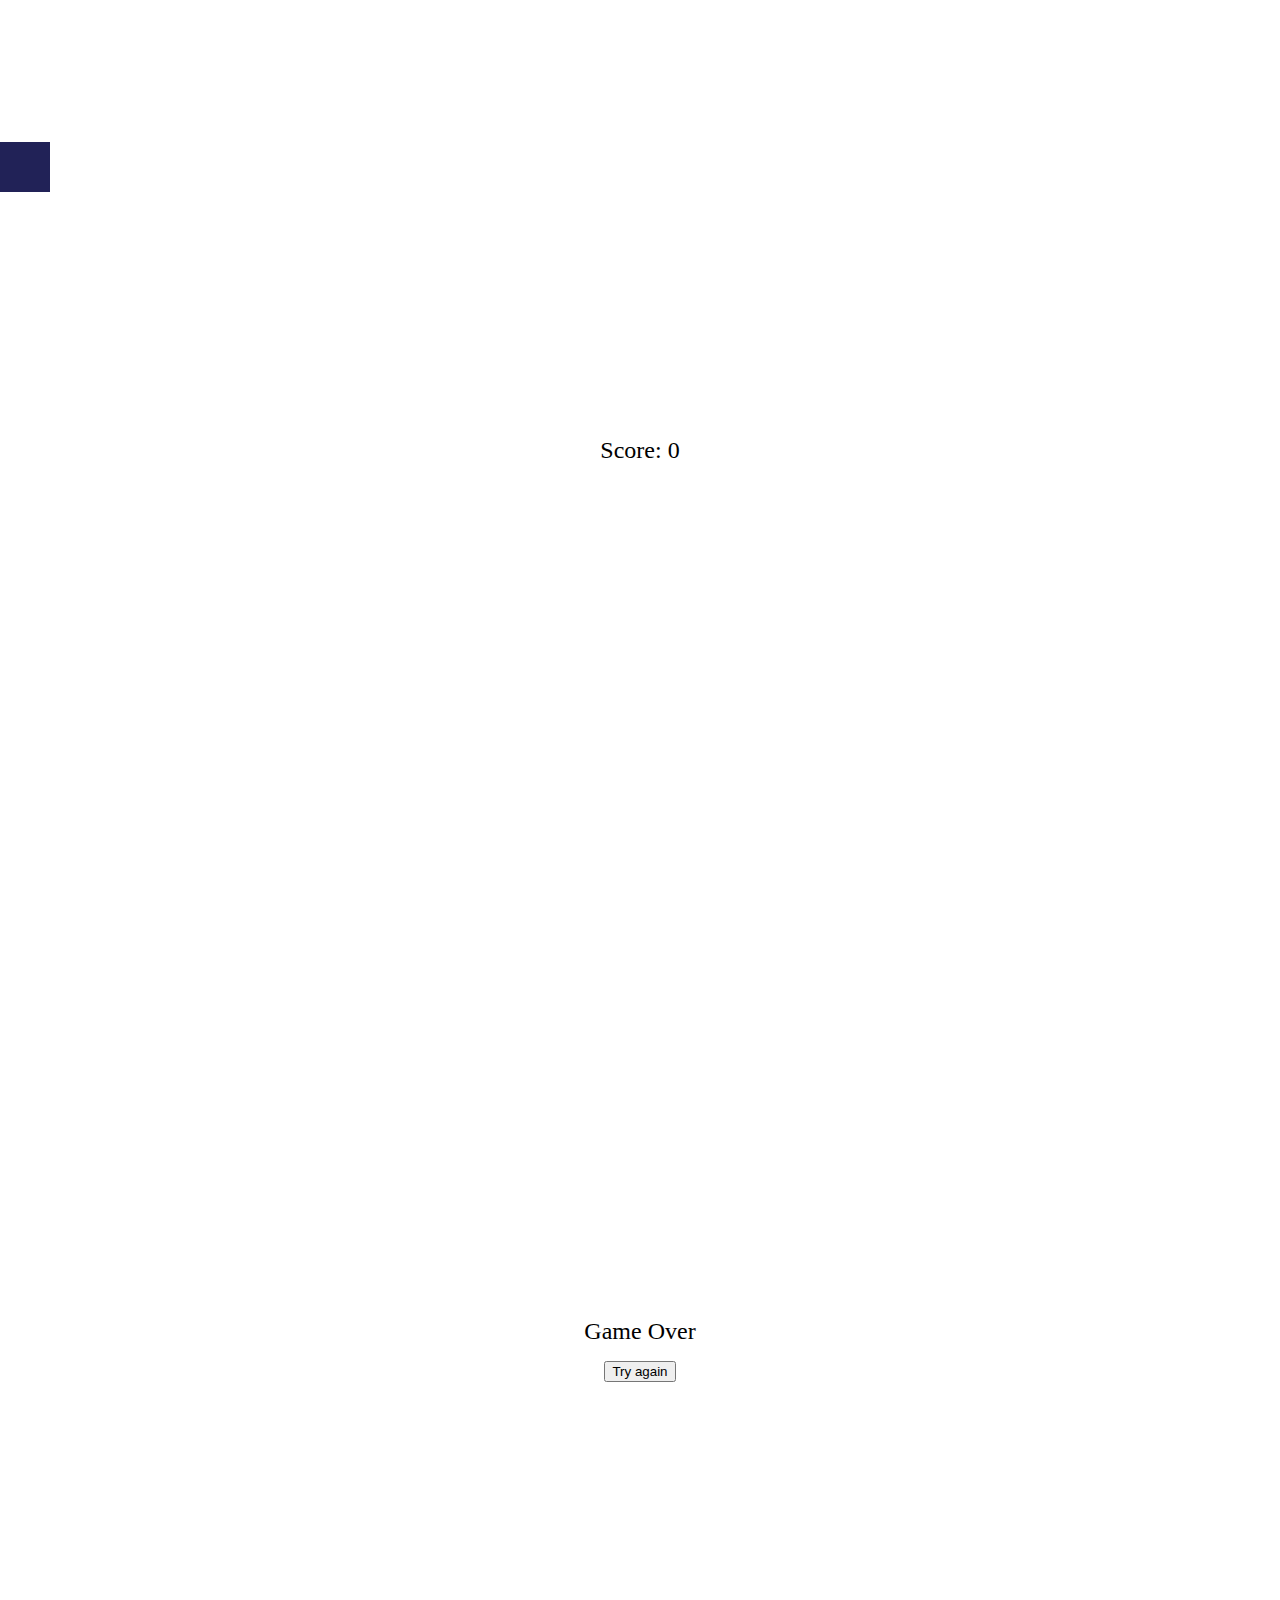
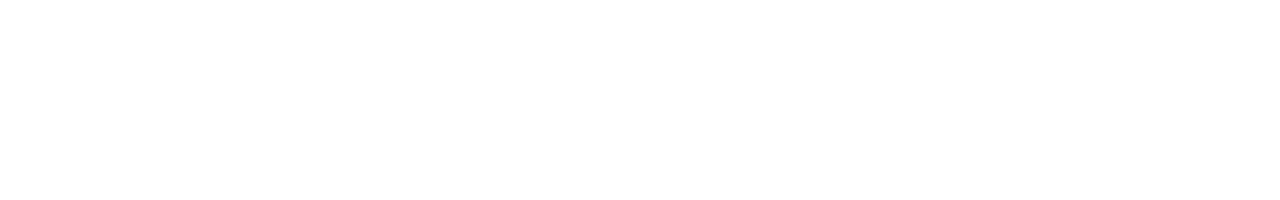
<file: inclass-activity-1/index.html>
<!DOCTYPE html>
<html lang="en">
  <head>
    <meta charset="UTF-8" />
    <meta name="viewport" content="width=device-width, initial-scale=1.0" />
    <title>Random Circle</title>
    <link rel="stylesheet" href="./style.css" />
  </head>
  <body>
    <!-- the square element which would be patrolling the borders -->
    <div id="square"></div>

    <div class="fullWidthWrapper" id="scoreWrapper">
      <!-- This shows the score -->
      <span>Score: <span id="score">0</span></span>
    </div>

    <div class="fullWidthWrapper" id="gameOver">
      <!-- This is shown once the game is over -->
      <span>Game Over</span>
      <!-- When the user clicks on this button it will restart the game -->
      <button id="tryAgain">Try again</button>
    </div>
    <script src="./main.js"></script>
  </body>
</html>
</file>
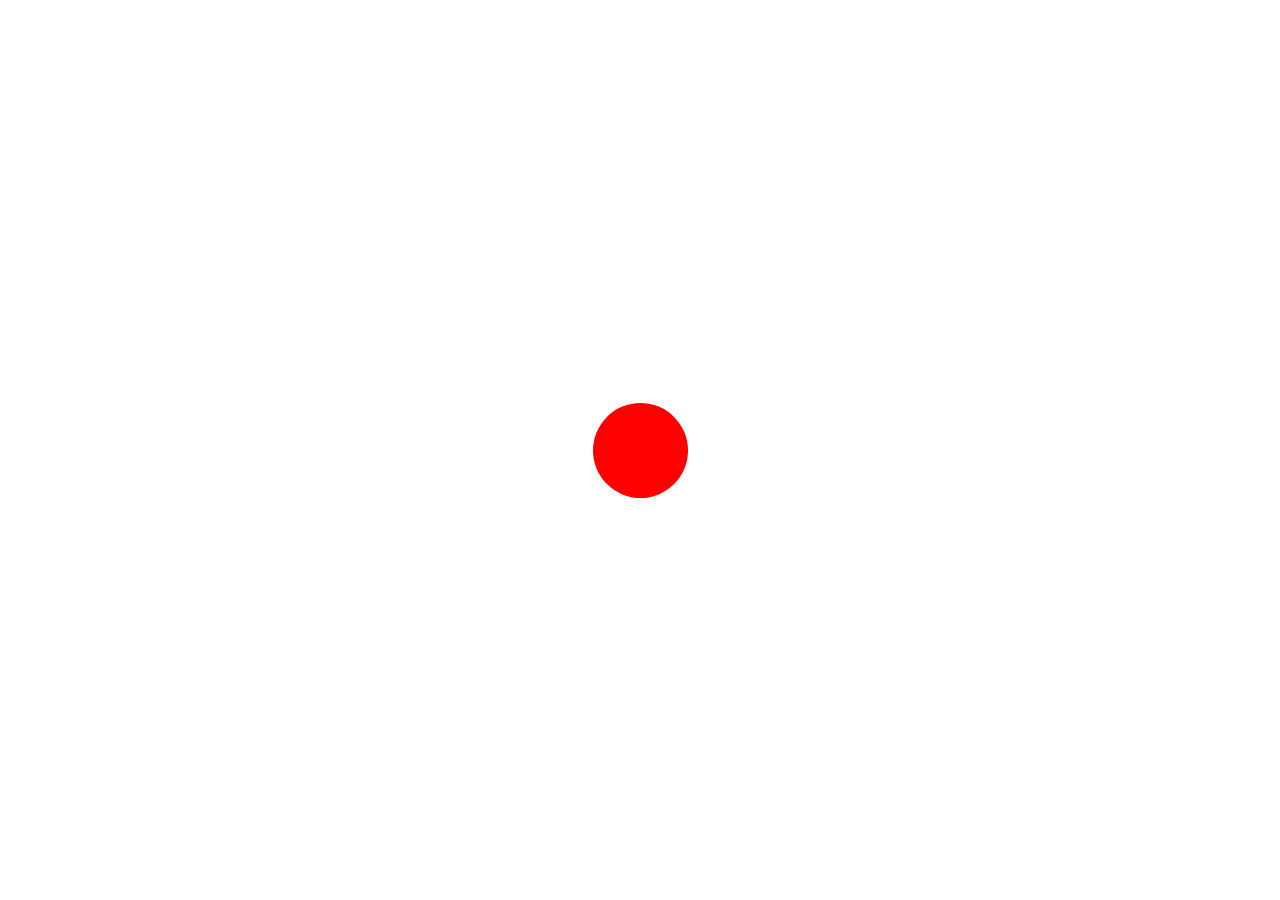
<file: inclass-activity-2/index.html>
<!DOCTYPE html>
<html lang="en">
  <head>
    <meta charset="UTF-8" />
    <meta name="viewport" content="width=device-width, initial-scale=1.0" />
    <title>Random Circle</title>
    <link rel="stylesheet" href="./style.css" />
  </head>
  <body>
    <!-- the canvas element which would be used to have a pulsation -->
    <div id="canvas">
      <div id="pulsating"></div>
    </div>

    <script type="module" src="./main.js"></script>
  </body>
</html>
</file>
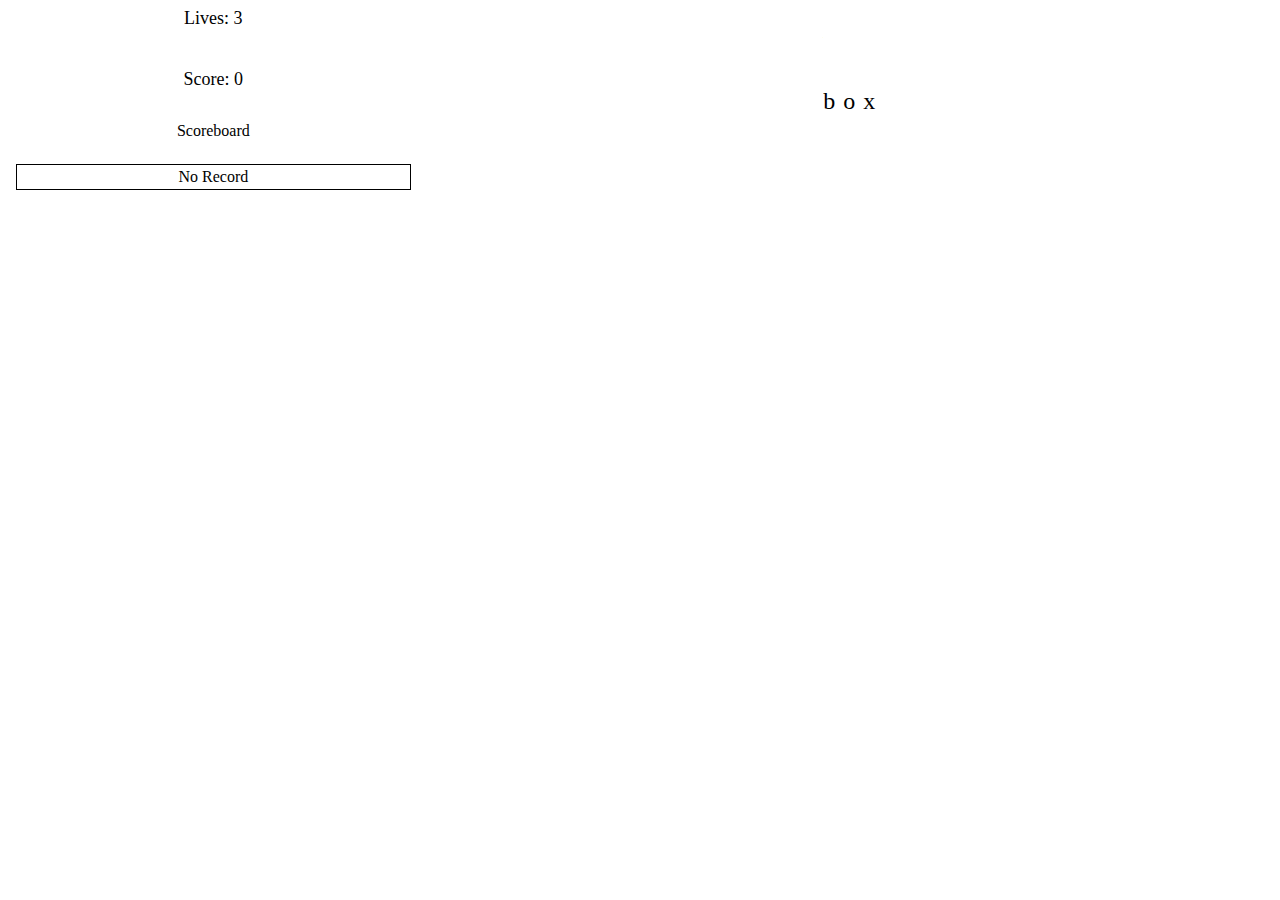
<file: inclass-activity-4/index.html>
<!DOCTYPE html>
<html lang="en">
  <head>
    <meta charset="UTF-8" />
    <meta name="viewport" content="width=device-width, initial-scale=1.0" />
    <title>Random Circle</title>
    <link rel="stylesheet" href="./style.css" />
  </head>
  <body>
    <!-- the square element which would be replicating the screen saver -->
    <div id="canvas">
      <div id="leftPanel">
        <div class="lives-wrapper">Lives: <span id="lives">3</span></div>
        <div class="score-wrapper">Score: <span id="score">0</span></div>
        <div class="score-board-wrapper">
          <div>Scoreboard</div>
          <table id="score-board"></table>
        </div>
      </div>
      <div id="gameBoard">
        <span id="animatedWord"></span>
        <button id="restart">Restart</button>
      </div>
    </div>

    <script type="module" src="./main.js"></script>
  </body>
</html>
</file>
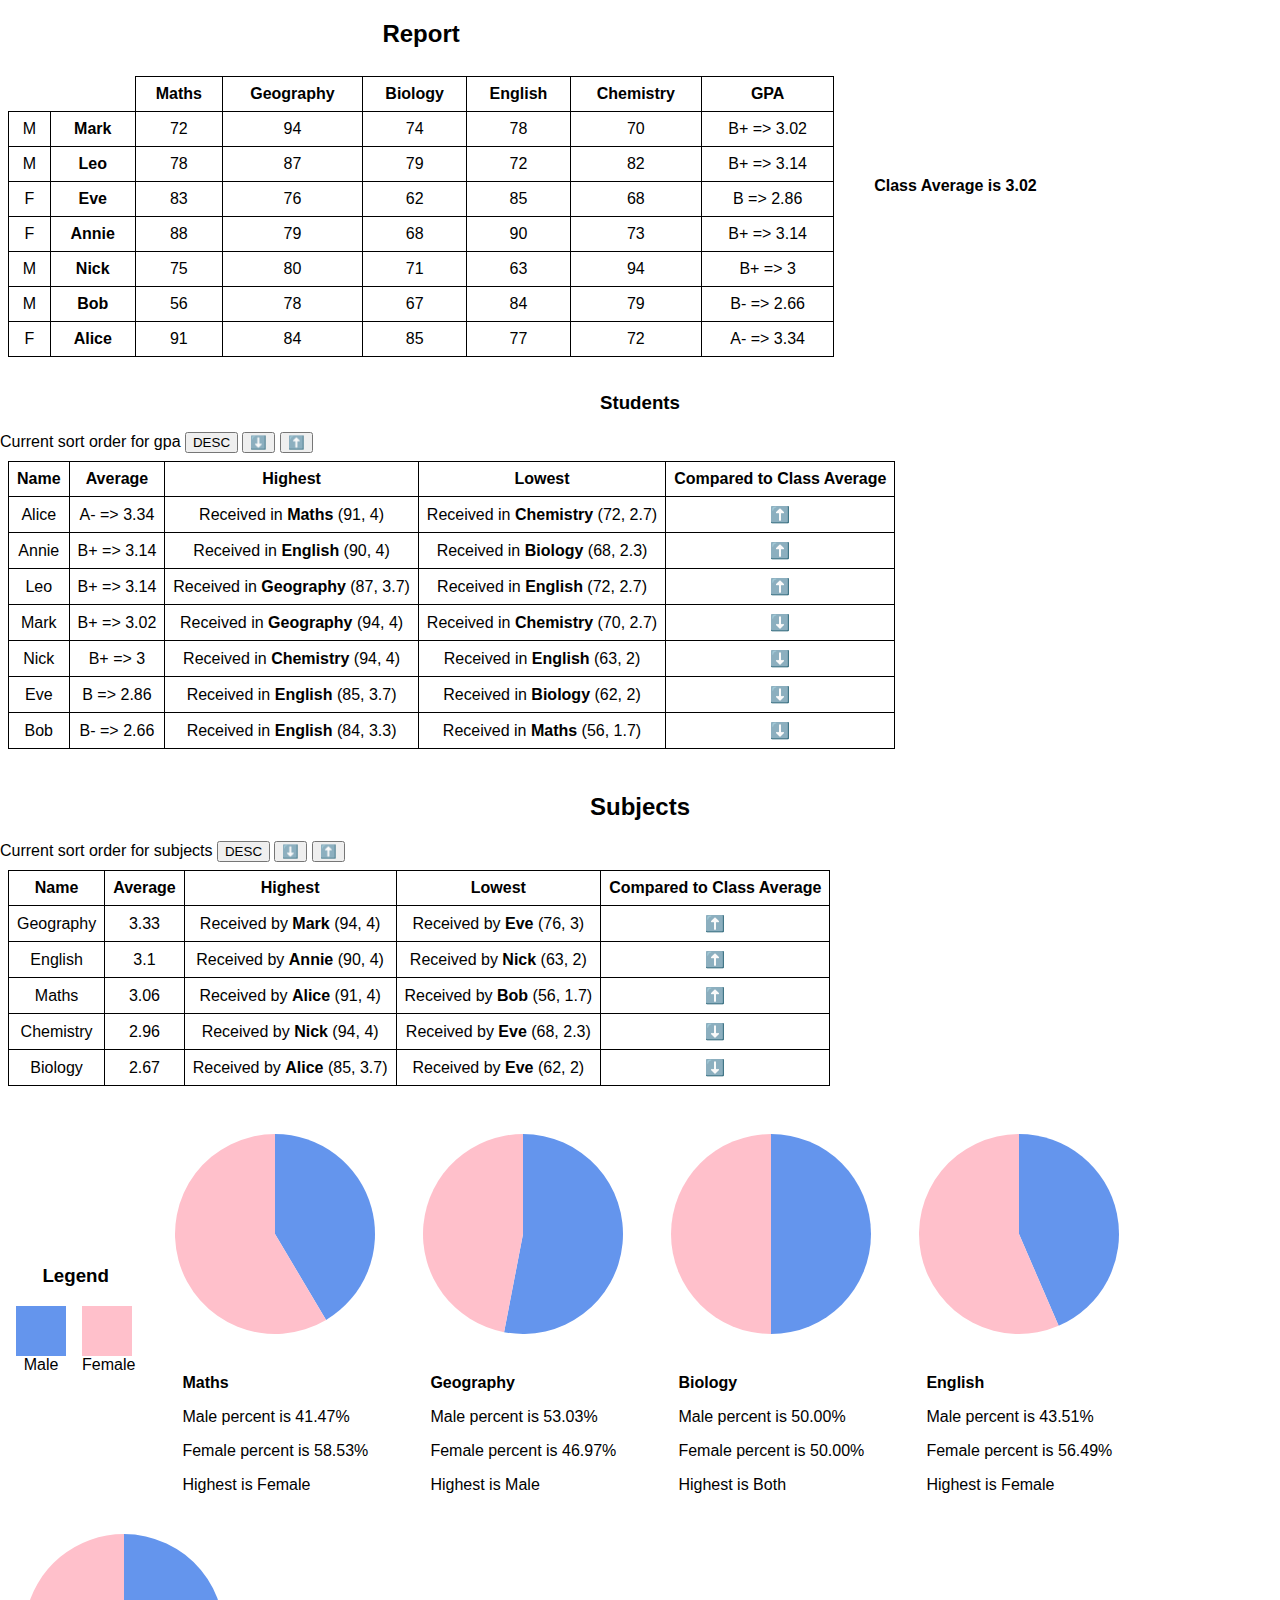
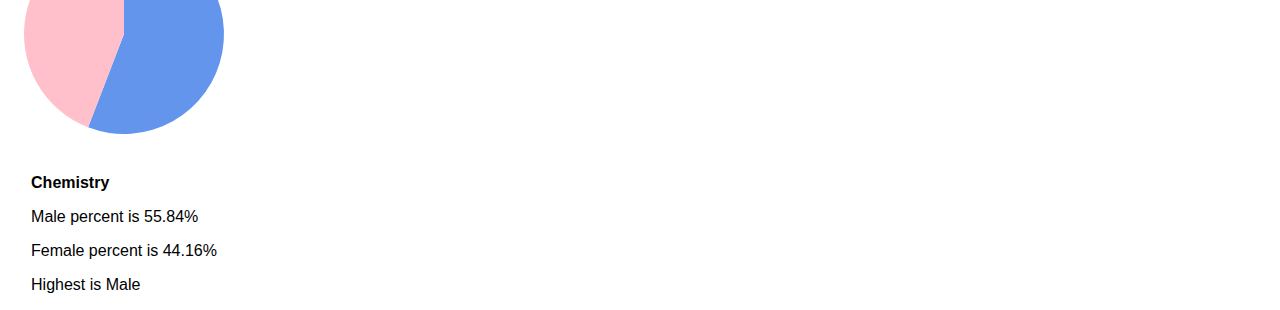
<file: inclass-activity-5/index.html>
<!DOCTYPE html>
<html lang="en">
  <head>
    <meta charset="UTF-8" />
    <meta name="viewport" content="width=device-width, initial-scale=1.0" />
    <title>Random Circle</title>
    <link rel="stylesheet" href="./style.css" />
  </head>
  <body>
    <div class="two-column">
      <div>
        <div class="two-column" style="align-items: center">
          <div style="display: flex; flex-direction: column">
            <h2>Report</h2>
            <table id="report-table" style="flex-grow: 1"></table>
          </div>
          <div style="margin: 16px" class="bold">
            <div id="class-average"></div>
          </div>
        </div>

        <div class="two-column">
          <div>
            <h3>Students</h3>
            <div>
              <label for="gpa-sort-order">Current sort order for gpa</label>
              <button id="gpa-sort-order"></button>
              <button id="gpa-sort-order-asc">⬇️</button>
              <button id="gpa-sort-order-desc">⬆️</button>
            </div>
            <table id="gpa-average-table"></table>
          </div>
          <div>
            <h2>Subjects</h2>
            <div>
              <label for="subject-sort-order"
                >Current sort order for subjects</label
              >
              <button id="subject-sort-order"></button>
              <button id="subject-sort-order-asc">⬇️</button>
              <button id="subject-sort-order-desc">⬆️</button>
            </div>
            <table id="subject-average-table"></table>
          </div>
        </div>
      </div>
      <div id="graphs">
        <div style="margin: 16px">
          <h3>Legend</h3>
          <div class="legend-table">
            <div>
              <div class="legend male"></div>
              <span>Male</span>
            </div>
            <div>
              <div class="legend female"></div>
              <span>Female</span>
            </div>
          </div>
        </div>
      </div>
    </div>

    <script type="module" src="./main.js"></script>
  </body>
</html>
</file>
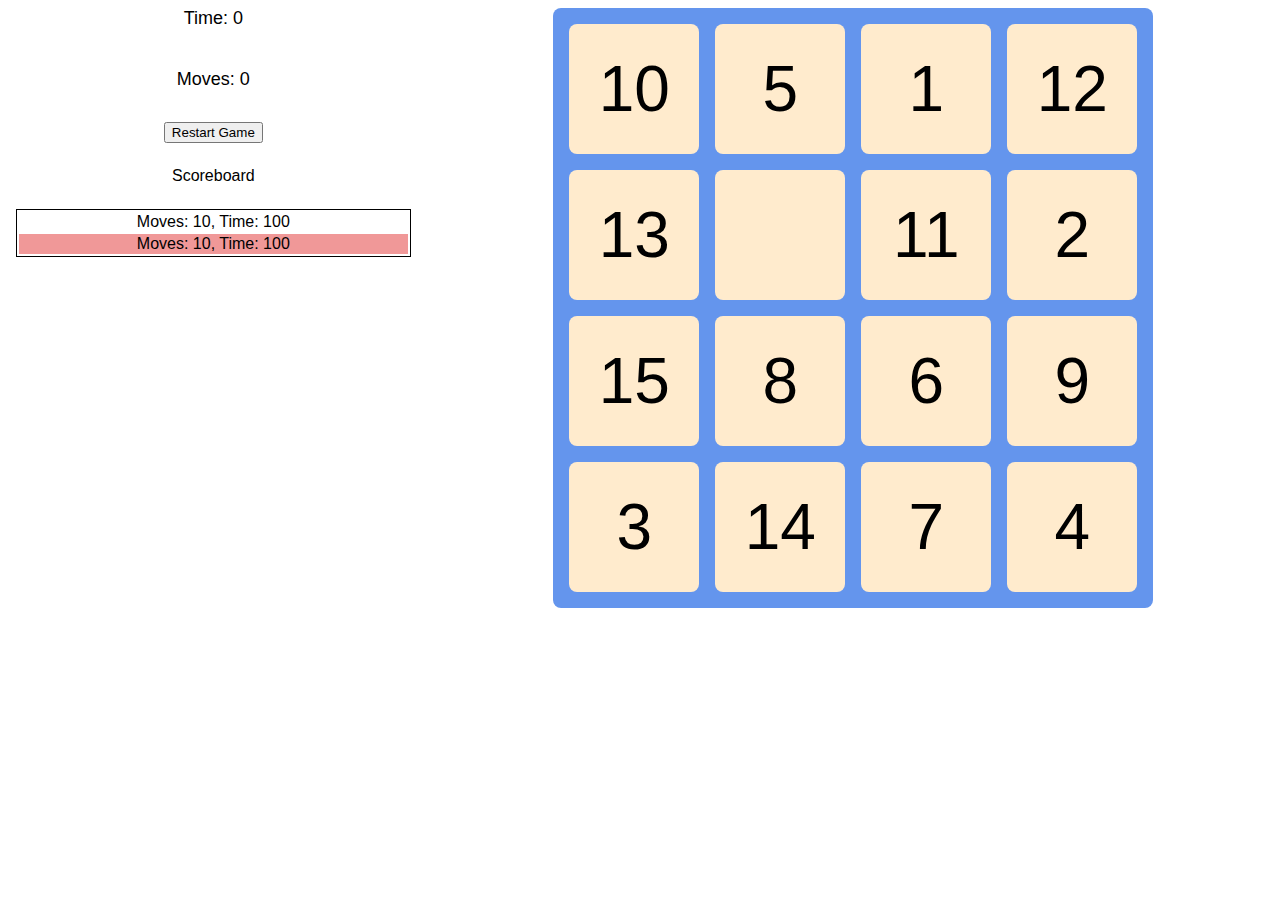
<file: inclass-activity-6/index.html>
<!DOCTYPE html>
<html lang="en">
  <head>
    <meta charset="UTF-8" />
    <meta name="viewport" content="width=device-width, initial-scale=1.0" />
    <title>Random Circle</title>
    <link rel="stylesheet" href="./style.css" />
  </head>
  <body>
    <div id="canvas">
      <div id="leftPanel">
        <div class="time-wrapper">Time: <span id="time">0</span></div>
        <div class="moves-wrapper">Moves: <span id="moves">0</span></div>
        <div class="restart-wrapper">
          <button id="restart">Restart Game</button>
        </div>

        <div class="score-board-wrapper">
          <div>Scoreboard</div>
          <table id="score-board"></table>
        </div>
      </div>
      <div id="gameBoard"></div>
    </div>

    <script type="module" src="./main.js"></script>
  </body>
</html>
</file>
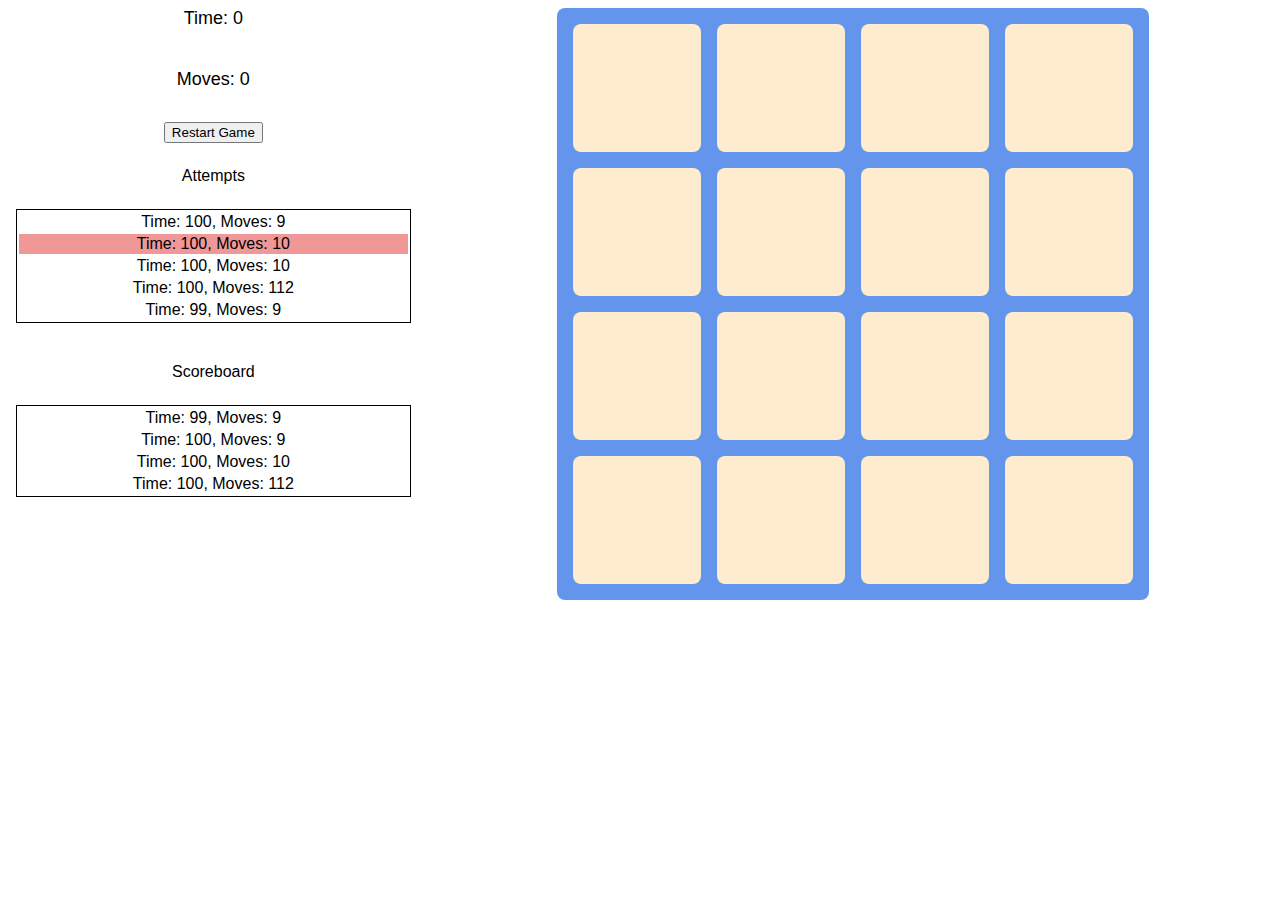
<file: inclass-activity-7/index.html>
<!DOCTYPE html>
<html lang="en">
  <head>
    <meta charset="UTF-8" />
    <meta name="viewport" content="width=device-width, initial-scale=1.0" />
    <title>Random Circle</title>
    <link rel="stylesheet" href="./style.css" />
  </head>
  <body>
    <div id="canvas">
      <div id="leftPanel">
        <div class="time-wrapper">Time: <span id="time">0</span></div>
        <div class="moves-wrapper">Moves: <span id="moves">0</span></div>
        <div class="restart-wrapper">
          <button id="restart">Restart Game</button>
        </div>

        <div class="score-board-wrapper">
          <div>Attempts</div>
          <table id="attempts-board"></table>
        </div>
        <div class="score-board-wrapper">
          <div>Scoreboard</div>
          <table id="score-board"></table>
        </div>
      </div>
      <div id="gameBoard"></div>
    </div>

    <script type="module" src="./main.js"></script>
  </body>
</html>
</file>
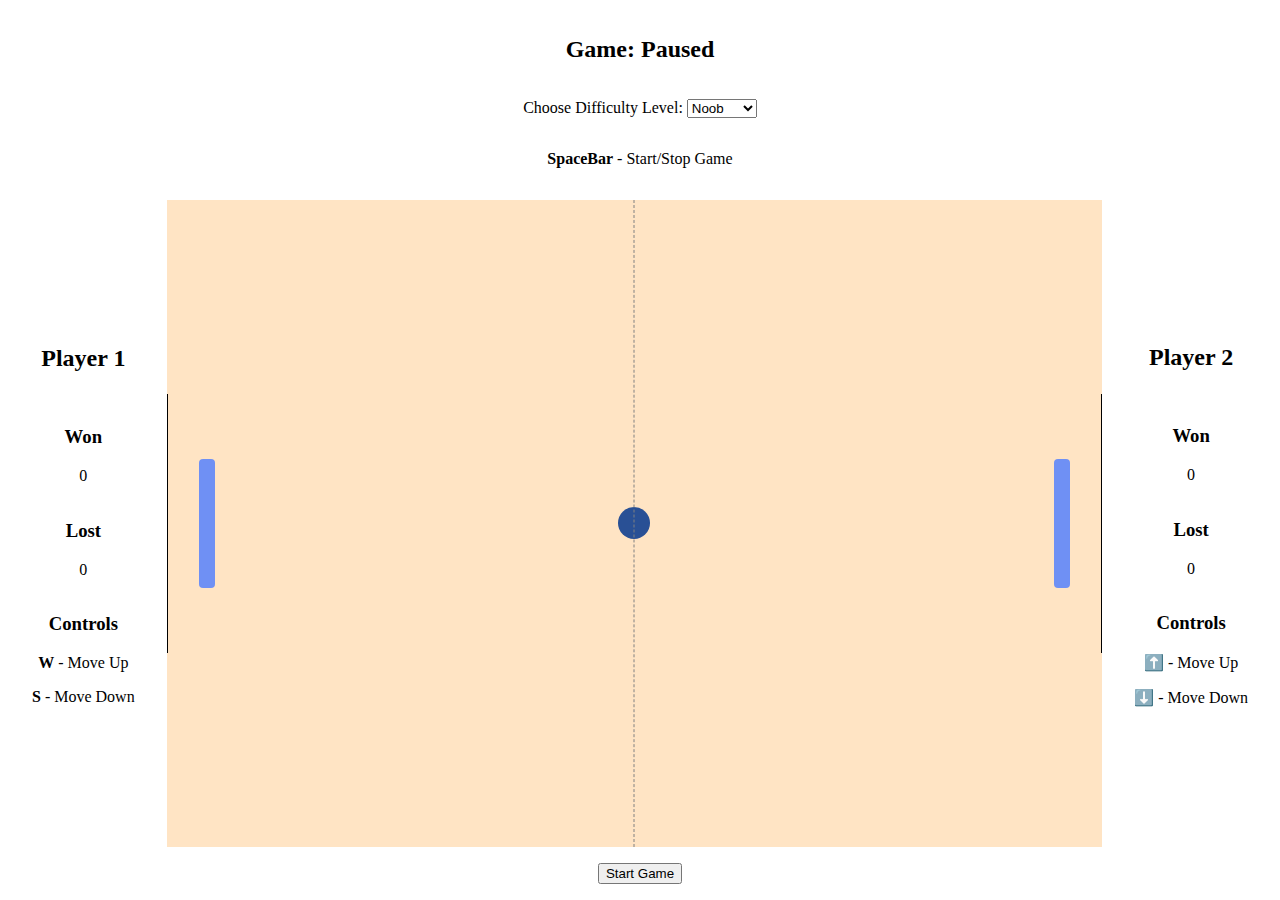
<file: inclass-activity-8/index.html>
<!DOCTYPE html>
<html lang="en">
  <head>
    <meta charset="UTF-8" />
    <meta name="viewport" content="width=device-width, initial-scale=1.0" />
    <title>Random Circle</title>
    <link rel="stylesheet" href="./style.css" />
  </head>
  <body>
    <div class="stadium">
      <div class="header">
        <h2>Game: <span id="gameState">Paused</span></h2>
        <div>
          <label for="difficultyLevel">Choose Difficulty Level:</label>
          <select id="difficultyLevel">
            <option value="0.5">Noob</option>
            <option value="1">Easy</option>
            <option value="2">Medium</option>
            <option value="3">Hard</option>
            <option value="-1">Pro</option>
          </select>
        </div>
        <div>
          <p><b>SpaceBar</b> - Start/Stop Game</p>
        </div>
      </div>
      <div class="match-board">
        <div>
          <h2>Player 1</h2>
          <div>
            <h3>Won</h3>
            <span id="player1Won">0</span>
          </div>
          <div>
            <h3>Lost</h3>
            <span id="player1Lost">0</span>
          </div>
          <div>
            <h3>Controls</h3>
            <p><b>W</b> - Move Up</p>
            <p><b>S</b> - Move Down</p>
          </div>
        </div>
        <div class="game-wrapper">
          <div id="canvas">
            <div id="ball"></div>
            <div id="player1Paddle" class="paddle"></div>
            <div id="player2Paddle" class="paddle"></div>
            <div id="player1Hole" class="hole"></div>
            <div id="player2Hole" class="hole"></div>
            <div id="centerLine"></div>
          </div>
        </div>
        <div>
          <h2>Player 2</h2>
          <div>
            <h3>Won</h3>
            <span id="player2Won">0</span>
          </div>
          <div>
            <h3>Lost</h3>
            <span id="player2Lost">0</span>
          </div>
          <div>
            <h3>Controls</h3>
            <p>⬆️ - Move Up</p>
            <p>⬇️ - Move Down</p>
          </div>
        </div>
      </div>
      <div>
        <button id="startGame">Start Game</button>
        <table id="gameScoreBoard"></table>
      </div>
    </div>
    <script type="module" src="./main.js"></script>
  </body>
</html>
</file>
<file: inclass-activity-1/style.css>
body,
html {
  margin: 0;
  height: 100%;
  width: 100%;
}
#square {
  width: 50px;
  height: 50px;
  position: absolute;
}

.fullWidthWrapper {
  display: flex;
  height: 100%;
  justify-content: center;
  align-items: center;
  gap: 16px;
}

.fullWidthWrapper span {
  font-size: 24px;
}

.fullWidthWrapper#gameOver {
  flex-direction: column;
}
</file>
<file: inclass-activity-2/style.css>
body,
html {
  margin: 0;
  height: 100%;
  width: 100%;
}
#canvas {
  display: flex;
  justify-content: center;
  align-items: center;
  height: 100%;
}
#pulsating {
  width: 50px;
  height: 50px;
  border-radius: 50px;
  background-color: red;
}
</file>
<file: inclass-activity-4/style.css>
body,
html {
  margin: 0;
  height: 100%;
  width: 100%;
}

#canvas {
  display: flex;
  height: 100%;
  width: 100%;
}

#leftPanel {
  flex: 0.5;
  display: flex;
  gap: 24px;
  flex-direction: column;
}

#gameBoard {
  flex: 1;
  position: relative;
}

#animatedWord {
  position: absolute;
  top: 0;
  left: 50%;
  transform: translateX(-50%);
  font-size: 24px;
  letter-spacing: 8px;
}

#animatedWord .correct {
  background-color: #98f098;
}
#animatedWord .incorrect {
  background-color: #f09898;
}
.score-wrapper,
.lives-wrapper {
  font-size: 18px;
  text-align: center;
  padding: 8px;
}

#score-board {
  align-self: center;
  border: 1px solid black;
  width: calc(100% - 32px);
  margin: 16px;
}
#score-board > * {
  text-align: center;
}

.score-board-wrapper {
  display: flex;
  align-items: center;
  flex-direction: column;
  gap: 8px;
}

#restart {
  position: absolute;
  top: 50%;
  left: 50%;
  transform: translate(-50%, -50%);
  display: none;
}
</file>
<file: inclass-activity-5/style.css>
body,
html {
  margin: 0;
  height: 100%;
  width: 100%;
  font-family: "Segoe UI", Tahoma, Geneva, Verdana, sans-serif;
}

table {
  border-collapse: collapse;
  margin: 8px;
}

th:not(.borderless),
td {
  border: 1px solid black;
}

td,
th {
  padding: 8px;
  text-align: center;
}

svg {
  height: 200px;
  padding: 24px;
  overflow: visible;
}

.slice:hover {
  transform: scale(1.1);
}

#report-table {
  margin-bottom: 16px;
}
.two-column {
  display: flex;
  gap: 16px;
  justify-content: center;
  flex-wrap: wrap;
}

.two-column > * {
  flex-grow: 1;
}

#graphs {
  display: flex;
  flex-wrap: wrap;
}

#graphs > * {
  display: flex;
  flex-direction: column;
  align-items: center;
  justify-content: center;
}

.bold {
  font-weight: bold;
}

.legend {
  width: 50px;
  height: 50px;
}

.male {
  background-color: cornflowerblue;
}
.female {
  background-color: pink;
}

.legend-table {
  display: flex;
  gap: 16px;
  justify-content: center;
  align-items: center;
  text-align: center;
}

h2,
h3 {
  text-align: center;
}
</file>
<file: inclass-activity-6/style.css>
body,
html {
  margin: 0;
  height: 100%;
  width: 100%;
  font-family: "Segoe UI", Tahoma, Geneva, Verdana, sans-serif;
}

#canvas {
  display: flex;
  height: 100%;
  width: 100%;
}

#leftPanel {
  flex: 0.5;
  display: flex;
  gap: 24px;
  flex-direction: column;
}

#gameBoard {
  flex: 1;
  position: relative;
}

#gameBoard .puzzle-wrapper {
  display: flex;
  flex-direction: column;
  justify-content: center;
  align-items: center;
}
#gameBoard .puzzle {
  background-color: cornflowerblue;
  padding: 8px;
  border-radius: 8px;
  margin: 8px;
  user-select: none;
}
#gameBoard .row {
  display: flex;
  flex-direction: row;
}
#gameBoard .row div {
  width: 128px;
  height: 128px;
  font-size: 64px;
  display: flex;
  justify-content: center;
  align-items: center;
  background-color: blanchedalmond;
  color: black;
  margin: 8px;
  border-radius: 8px;
}
.moves-wrapper,
.time-wrapper {
  font-size: 18px;
  text-align: center;
  padding: 8px;
}

#score-board {
  align-self: center;
  border: 1px solid black;
  width: calc(100% - 32px);
  margin: 16px;
}
#score-board > * {
  text-align: center;
}

.score-board-wrapper {
  display: flex;
  align-items: center;
  flex-direction: column;
  gap: 8px;
}

[draggable="true"].dragging {
  opacity: 0.5;
}

[draggable="true"].over {
  border: 1px dashed black;
}

.draggable {
  border: 1px solid transparent;
}
.unfinished {
  background-color: #f09898;
}

.restart-wrapper {
  display: flex;
  justify-content: center;
  align-items: center;
}

.puzzle-emoji {
  visibility: hidden;
}
</file>
<file: inclass-activity-7/style.css>
body,
html {
  margin: 0;
  height: 100%;
  width: 100%;
  font-family: "Segoe UI", Tahoma, Geneva, Verdana, sans-serif;
}

#canvas {
  display: flex;
  height: 100%;
  width: 100%;
}

#leftPanel {
  flex: 0.5;
  display: flex;
  gap: 24px;
  flex-direction: column;
}

#gameBoard {
  flex: 1;
  position: relative;
}

#gameBoard .puzzle-wrapper {
  display: flex;
  flex-direction: column;
  justify-content: center;
  align-items: center;
}
#gameBoard .puzzle {
  background-color: cornflowerblue;
  padding: 8px;
  border-radius: 8px;
  margin: 8px;
  user-select: none;
}
#gameBoard .row {
  display: flex;
  flex-direction: row;
}
#gameBoard .row div {
  width: 128px;
  height: 128px;
  font-size: 64px;
  display: flex;
  justify-content: center;
  align-items: center;
  background-color: blanchedalmond;
  color: black;
  margin: 8px;
  border-radius: 8px;
}
.moves-wrapper,
.time-wrapper {
  font-size: 18px;
  text-align: center;
  padding: 8px;
}

#score-board,
#attempts-board {
  align-self: center;
  border: 1px solid black;
  width: calc(100% - 32px);
  margin: 16px;
}
#score-board > *,
#attempts-board > * {
  text-align: center;
}

.score-board-wrapper {
  display: flex;
  align-items: center;
  flex-direction: column;
  gap: 8px;
}

[draggable="true"].dragging {
  opacity: 0.5;
}

[draggable="true"].over {
  border: 1px dashed black;
}

.draggable {
  border: 1px solid transparent;
}
.correct {
  background-color: #98f098 !important;
}
.incorrect {
  background-color: #f09898 !important;
}

.unfinished {
  background-color: #f09898;
}

.restart-wrapper {
  display: flex;
  justify-content: center;
  align-items: center;
}
.puzzle-emoji {
  transform: rotateY(180deg);
  transition: all 1s;
}
.puzzle-emoji > span {
  opacity: 0;
  transition: all 1s;
}
.puzzle-emoji.show {
  transform: rotateY(0deg);
}
.puzzle-emoji.show > span {
  opacity: 1;
}
</file>
<file: inclass-activity-8/style.css>
body,
html {
  margin: 0;
  height: 100%;
  width: 100%;
}

.game-wrapper {
  padding: 16px;
  flex-grow: 1;
}
#canvas {
  position: relative;
  width: 100%;
  height: 100%;
  background-color: bisque;
}
#ball {
  width: 32px;
  height: 32px;
  position: absolute;
  background-color: #295095;
  border-radius: 50%;
}

.paddle {
  width: 24px;
  border-radius: 4px;
  background-color: #6f90f4;
  position: absolute;
}

.hole {
  width: 1px;
  height: 10px;
  background-color: black;
  position: absolute;
  top: 50%;
}

#centerLine {
  position: absolute;
  left: 50%;
  top: 0;
  bottom: 0;
  transform: translateX(-50%);
  border-left: 1px dashed gray;
}

.stadium {
  display: flex;
  flex-direction: column;
  height: calc(100% - 32px);
  padding: 16px;
}

.stadium > *:nth-child(odd) {
  align-self: center;
}

.match-board {
  display: flex;
  flex-direction: row;
  flex-grow: 1;
}

.match-board > *:nth-child(odd) {
  align-self: center;
  display: flex;
  flex-direction: column;
  justify-content: center;
  text-align: center;
  gap: 16px;
  padding: 16px;
}

table,
th,
td {
  border: 1px solid black;
  border-collapse: collapse;
}

td {
  padding: 4px;
  min-width: 24px;
  min-height: 24px;
  text-align: center;
}

.header {
  display: flex;
  flex-direction: column;
  justify-content: center;
  align-items: center;
  gap: 16px;
}
</file>
